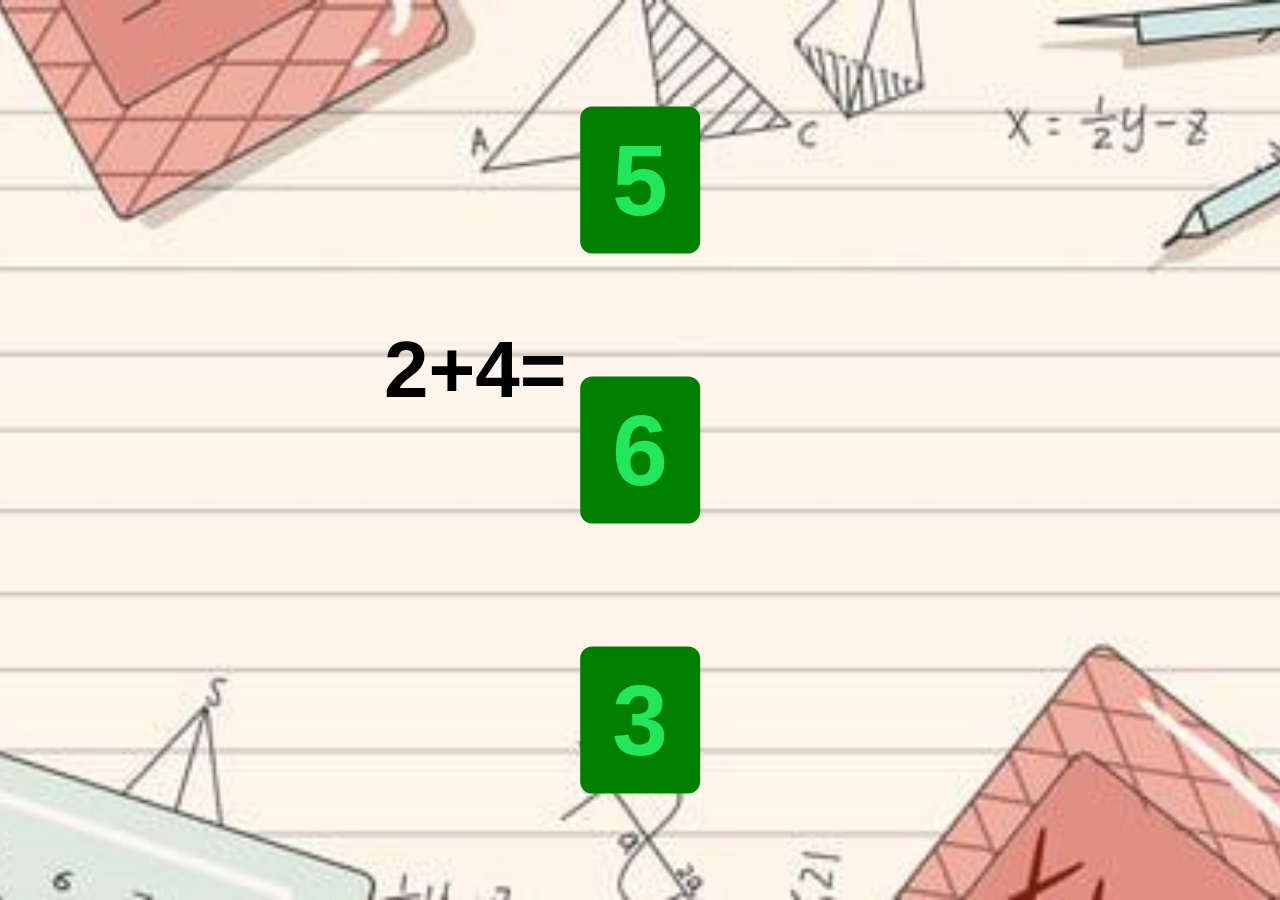
<file: html/nivel1.html>
<html lang="en">
<head>
    <meta charset="UTF-8">
    <meta http-equiv="X-UA-Compatible" content="IE=edge">
    <meta name="viewport" content="width=device-width, initial-scale=1.0">
    <title>Fastmath</title>
    <link rel="shortcut icon" href="../img/imagen icon.jpg">
<link rel="stylesheet" href="../css/nivel1.css">
</head>
<body>
  <h1>2+4=</h1>  
<button class="win">
  <a class="sinfondo" href="../html/pantalla de victoria.html"><span class="color">6</span></a>
  </button>

  
   

  <button class="loose">
    <a class="sinfondo" href="../html/pantalla de fallo.html"><span class="color">5</span></a>
  
  </button>


  <button class="perder"> <a class="sinfondo" href="../html/pantalla de fallo.html"><span class="color">3</span></a></button>

</body>
</html>
</file>
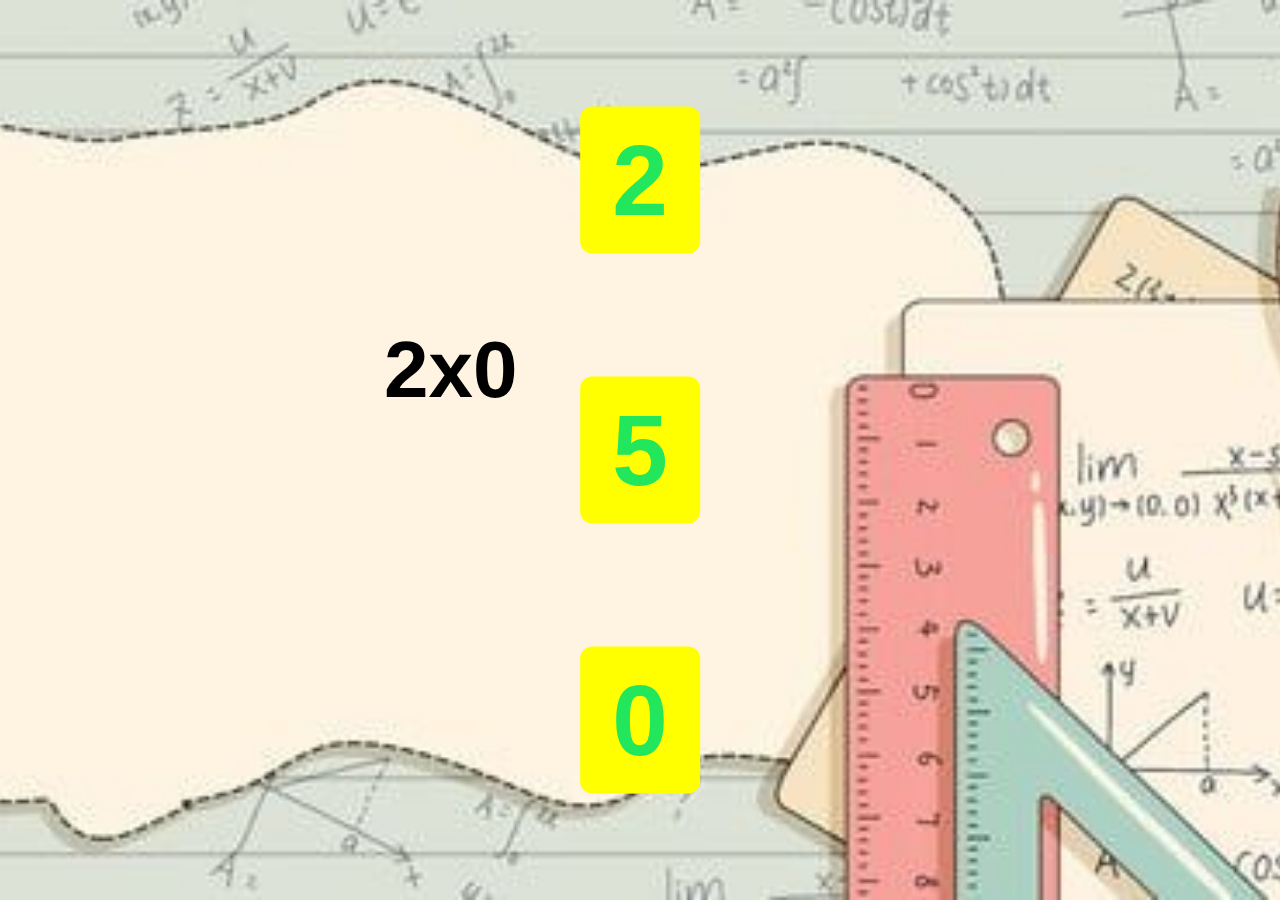
<file: html/nivel2.html>
<html lang="en">
<head>
    <meta charset="UTF-8">
    <meta http-equiv="X-UA-Compatible" content="IE=edge">
    <meta name="viewport" content="width=device-width, initial-scale=1.0">
    <title>Fastmath</title>
    <link rel="shortcut icon" href="../img/imagen icon.jpg">
<link rel="stylesheet" href="../css/nivel2.css">

</head>
<body>
   
   <h1>2x0</h1>
    <button class="win2">
        <a class="sinfondo" href="../html/pantalla de victoria.html"><span class="color">0</span></a>
        </button>
      
        
         
      
        <button class="loose2">
          <a class="sinfondo" href="pantalla de fallo.html"><span class="color">2</span></a>
        
        </button>
      
      
        <button class="perder2"> <a class="sinfondo" href="pantalla de fallo.html"><span class="color">5</span></a></button> 
</body>
</html>
</file>
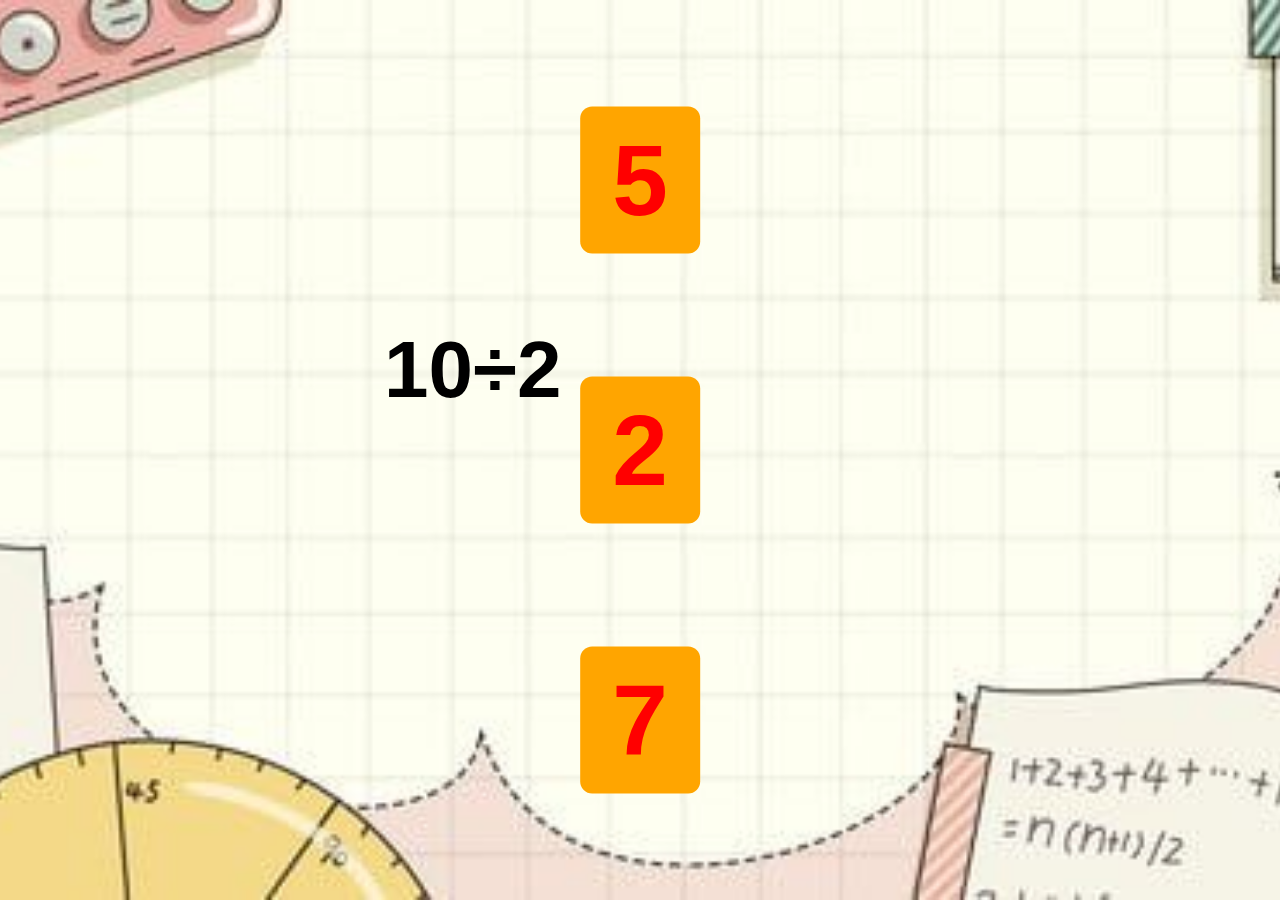
<file: html/nivel3.html>
<html lang="en">
<head>
    <meta charset="UTF-8">
    <meta http-equiv="X-UA-Compatible" content="IE=edge">
    <meta name="viewport" content="width=device-width, initial-scale=1.0">
    <title>Fastmath</title>

<link rel="stylesheet" href="../css/nivel3.css">
<link rel="shortcut icon" href="../img/imagen icon.jpg">
</head>
<body>
    <h1>10÷2</h1>
    <button class="win3">
        <a class="sinfondo" href="../html/pantalla de victoria.html"><span class="color">5</span></a>
        </button>
      
        
         
      
        <button class="loose3">
          <a class="sinfondo" href="pantalla de fallo.html"><span class="color">2</span></a>
        
        </button>
      
      
        <button class="perder3"> <a class="sinfondo" href="pantalla de fallo.html"><span class="color">7</span></a></button>  
</body>
</html>
</file>
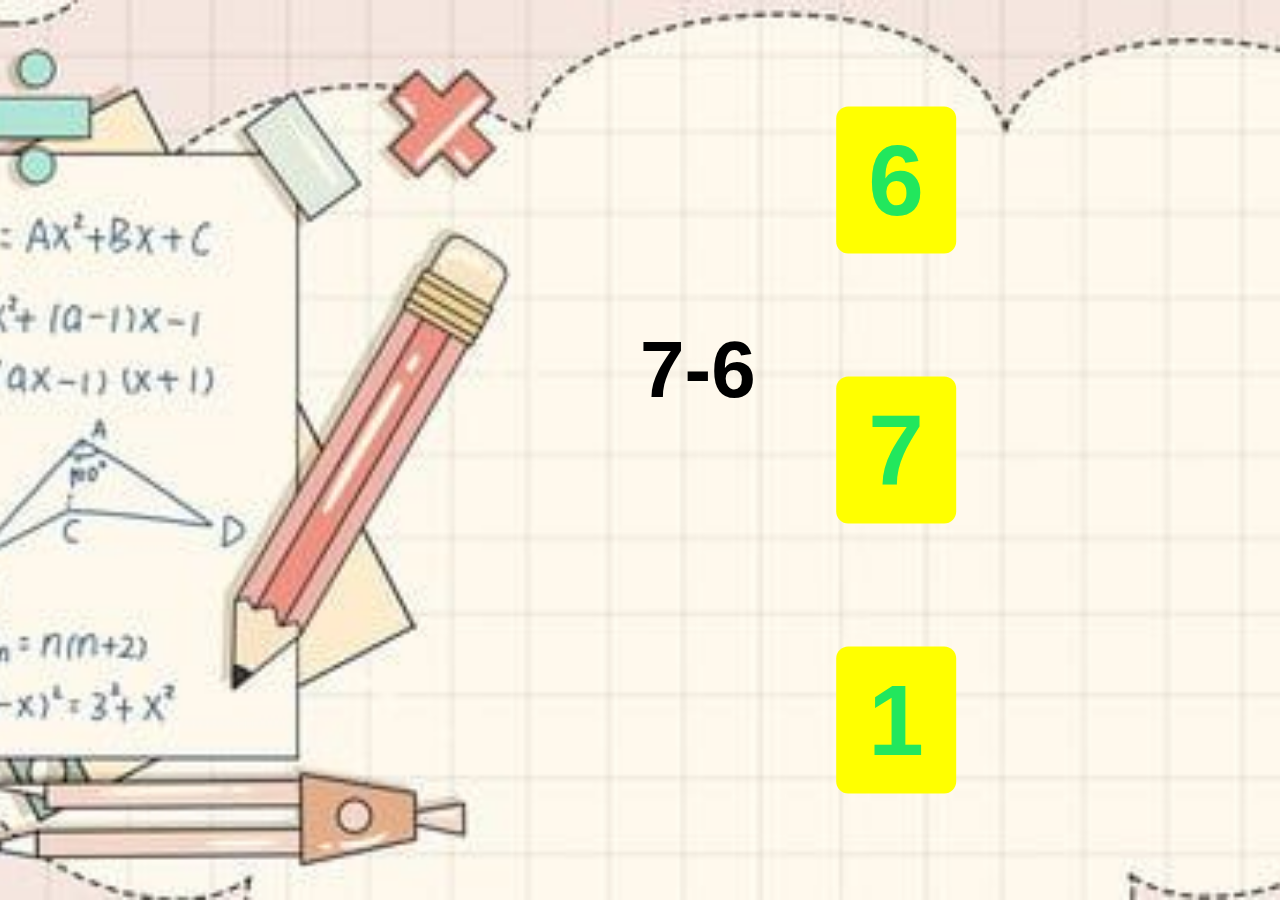
<file: html/nivel4.html>
<html lang="en">
<head>
    <meta charset="UTF-8">
    <meta http-equiv="X-UA-Compatible" content="IE=edge">
    <meta name="viewport" content="width=device-width, initial-scale=1.0">
    <title>Fastmath</title>
    <link rel="shortcut icon" href="../img/imagen icon.jpg">
<link rel="stylesheet" href="../css/nivel4.css">
</head>
<body>
    <h1>7-6</h1>
    <button class="win4">
        <a class="sinfondo" href="../html/pantalla de victoria.html"><span class="color">1</span></a>
        </button>
      
        
         
      
        <button class="loose4">
          <a class="sinfondo" href="pantalla de fallo.html"><span class="color">6</span></a>
        
        </button>
      
      
        <button class="perder4"> <a class="sinfondo" href="pantalla de fallo.html"><span class="color">7</span></a></button>
</body>
</html>
</file>
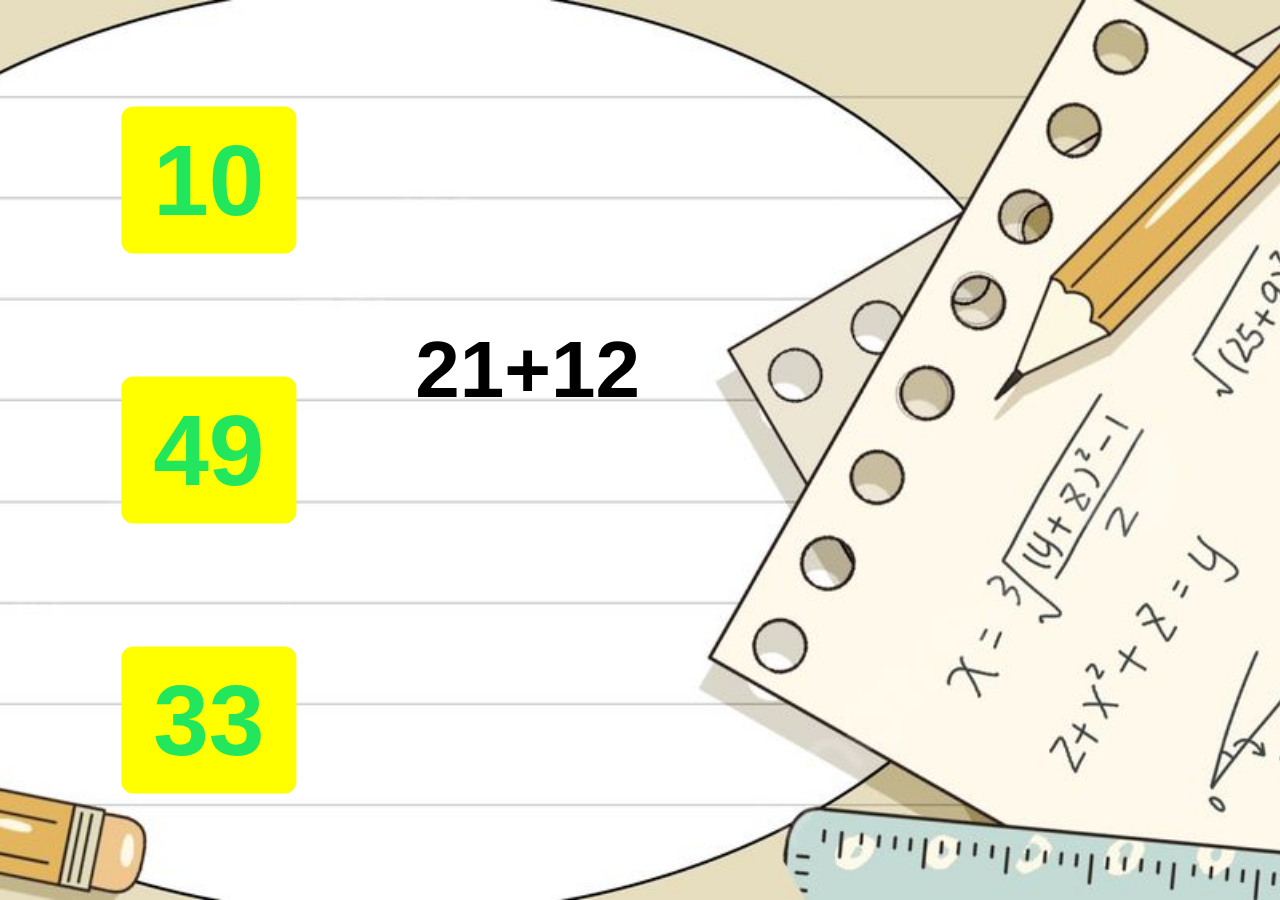
<file: html/nivel5.html>
<html lang="en">
<head>
    <meta charset="UTF-8">
    <meta http-equiv="X-UA-Compatible" content="IE=edge">
    <meta name="viewport" content="width=device-width, initial-scale=1.0">
    <title>Fastmath</title>
    <link rel="shortcut icon" href="../img/imagen icon.jpg">
<link rel="stylesheet" href="../css/nivel5.css">
</head>
<body>
    <h1>21+12</h1>
    <button class="win5">
        <a class="sinfondo" href="../html/pantalla de victoria.html"><span class="color">33</span></a>
        </button>
      
        
         
      
        <button class="loose5">
          <a class="sinfondo" href="pantalla de fallo.html"><span class="color">10</span></a>
        
        </button>
      
      
<button class="perder5"> <a class="sinfondo" href="pantalla de fallo.html"><span class="color">49</span></a></button>
</body>
</html>
</file>
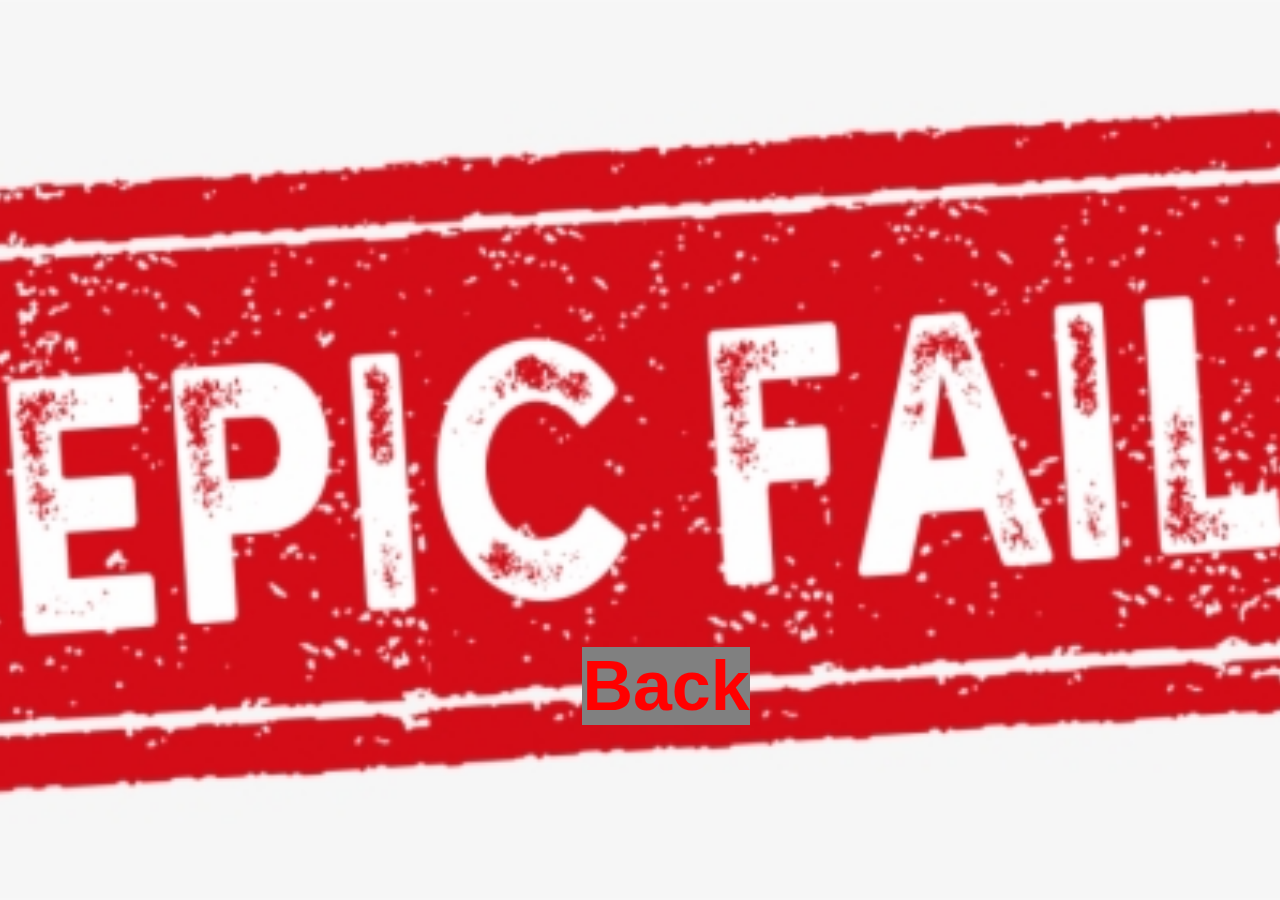
<file: html/pantalla de fallo.html>
<html lang="en">
<head>
    <meta charset="UTF-8">
    <meta http-equiv="X-UA-Compatible" content="IE=edge">
    <meta name="viewport" content="width=device-width, initial-scale=1.0">
    <title>Fastmath</title>

    <link rel="stylesheet" href="../css/fail.css">
    <link rel="shortcut icon" href="../img/imagen icon.jpg">

   
</head>
<body>
    <button class="win">
        <a class="sinfondo" href="../html/menu.html"><span class="regreso">Back</span></a>
        </button> 
</body>

</html>
</file>
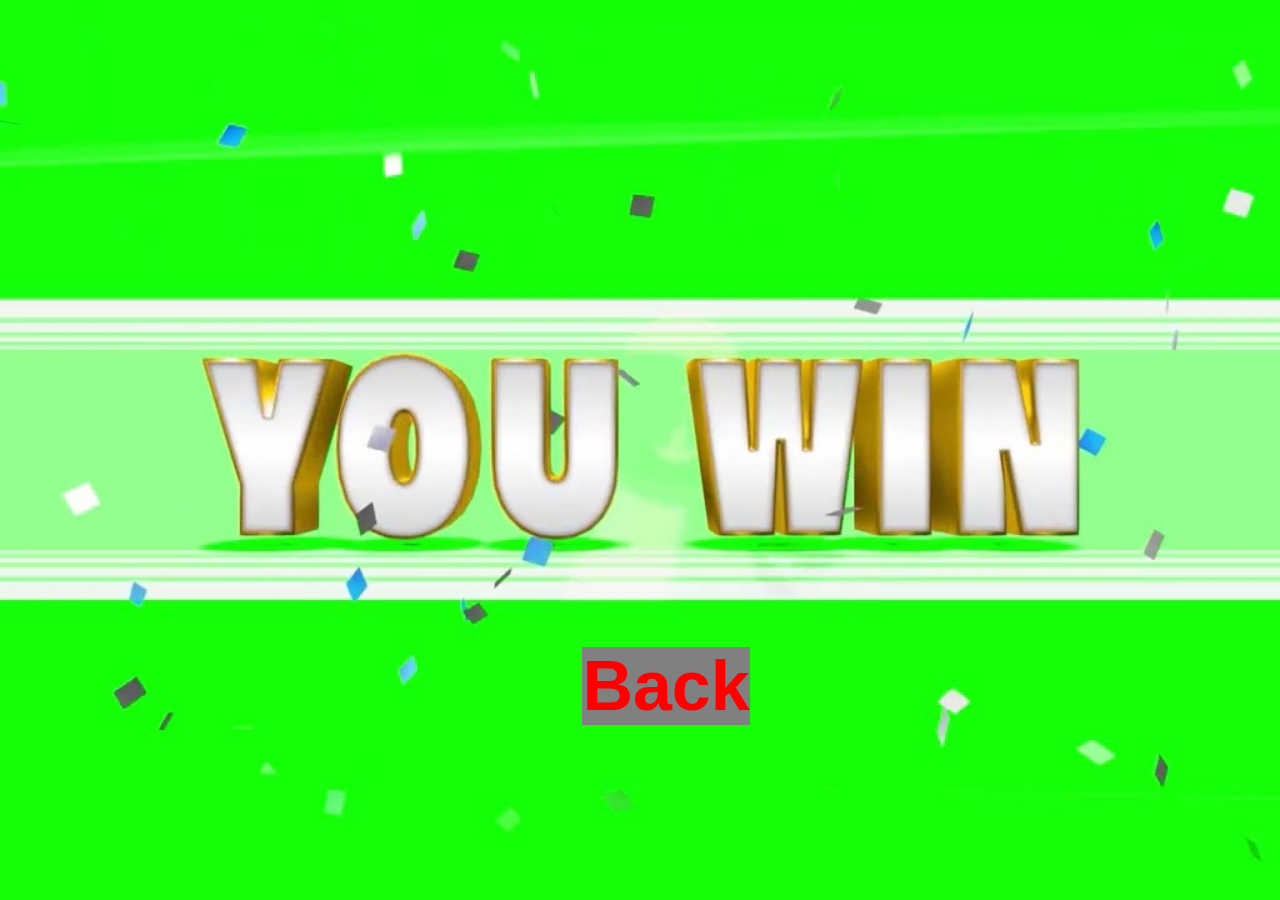
<file: html/pantalla de victoria.html>
<html lang="en">
<head>
    <meta charset="UTF-8">
    <meta http-equiv="X-UA-Compatible" content="IE=edge">
    <meta name="viewport" content="width=device-width, initial-scale=1.0">
    <title>Fastmath</title>



    
    
    <link rel="stylesheet" href="../css/win.css">
    
    <link rel="shortcut icon" href="../img/imagen icon.jpg">


</head>
<body>

    <button class="win">
        <a class="sinfondo" href="../html/menu.html"><span class="regreso">Back</span></a>
        </button>

</body> 
        
</html>
</file>
<file: css/nivel1.css>
body{background-image: url(../img/imagen3.jpg);
    background-repeat: no-repeat;
      background-position: center center;  
      height: 500px;
      width: 100px;
     background-size: cover;
    background-attachment: fixed;}

    h1{  font-family: sans-serif;
      position: absolute;
        top: 30%;
        left: 30%;
        font-size: 80px;



    }

    .win{
    
      border: 0;
      padding: 16px 32px;
      color: rgb(21, 218, 64);
      font-size: 24px;
      font-weight: bold;
      background-color: green ;
      border-radius: 12px;
      background: linear-gradient( 45deg);
    
      position: absolute;
      top: 50%;
      left: 50%;
      transform: translate(-50%, -50%);
      font-size: 100px;
    }




    .loose{
  
      border: 0;
      padding: 16px 32px;
      color: #3cecdd;
      font-size: 24px;
      font-weight: bold;
      background-color: green;
      border-radius: 12px;
      background: linear-gradient( 45deg);
    
      position: absolute;
      top: 20%;
      left: 50%;
      transform: translate(-50%, -50%);
      font-size: 100px;
    }

    .perder{
  
      border: 0;
      padding: 16px 32px;
      color: #22e75d;
      font-size: 24px;
      font-weight: bold;
      background-color: green;
      border-radius: 12px;
      background: linear-gradient( 45deg);
    
      position: absolute;
      top: 80%;
      left: 50%;
      transform: translate(-50%, -50%);
      font-size: 100px;
    }


     .color{ color: #22e75d;}
    .sinfondo{text-decoration:none;
      
    }

    .loose:hover {
      background-color: #2a44d6; 
      color: white;
    } 

    .perder:hover {
      background-color: #2a44d6; 
      color: white;
    } 
  
    .win:hover {
      background-color: #2a44d6; 
      color: white;
    }
</file>
<file: css/nivel2.css>
body{background-image: url(../img/imagen\ 4.jpg);
    background-repeat: no-repeat;
      background-position: center center;  
      height: 500px;
      width: 100px;
     background-size: cover;
    background-attachment: fixed;}

    h1{  font-family: sans-serif;
      position: absolute;
        top: 30%;
        left: 30%;
        font-size: 80px;



    }

    .win2{
    
      border: 0;
      padding: 16px 32px;
      color: rgb(21, 218, 64);
      font-size: 24px;
      font-weight: bold;
      background-color: yellow;
      border-radius: 12px;
      background: linear-gradient( 45deg);
    
      position: absolute;
      top: 80%;
      left: 50%;
      transform: translate(-50%, -50%);
      font-size: 100px;
    }




    .loose2{
  
      border: 0;
      padding: 16px 32px;
      color: #3cecdd;
      font-size: 24px;
      font-weight: bold;
      background-color: yellow;
      border-radius: 12px;
      background: linear-gradient( 45deg);
    
      position: absolute;
      top: 20%;
      left: 50%;
      transform: translate(-50%, -50%);
      font-size: 100px;
    }

    .perder2{
  
      border: 0;
      padding: 16px 32px;
      color: #22e75d;
      font-size: 24px;
      font-weight: bold;
      background-color: yellow;
      border-radius: 12px;
      background: linear-gradient( 45deg);
    
      position: absolute;
      top: 50%;
      left: 50%;
      transform: translate(-50%, -50%);
      font-size: 100px;
    }


     .color{ color: #22e75d;}
    .sinfondo{text-decoration:none;
      
    }

    .loose2:hover {
      background-color: #2a44d6; 
      color: white;
    } 

    .perder2:hover {
      background-color: #2a44d6; 
      color: white;
    } 
  
    .win2:hover {
      background-color: #2a44d6; 
      color: white;
    }
</file>
<file: css/nivel3.css>
body{background-image: url(../img/imagen5.jpg);
    background-repeat: no-repeat;
      background-position: center center;  
      height: 500px;
      width: 100px;
     background-size: cover;
    background-attachment: fixed;}

    h1{  font-family: sans-serif;
      position: absolute;
        top: 30%;
        left: 30%;
        font-size: 80px;



    }

    .win3{
    
      border: 0;
      padding: 16px 32px;
      color: rgb(21, 218, 64);
      font-size: 24px;
      font-weight: bold;
      background-color: orange;
      border-radius: 12px;
      background: linear-gradient( 45deg);
    
      position: absolute;
      top: 20%;
      left: 50%;
      transform: translate(-50%, -50%);
      font-size: 100px;
    }




    .loose3{
  
      border: 0;
      padding: 16px 32px;
      color: #3cecdd;
      font-size: 24px;
      font-weight: bold;
      background-color: orange;
      border-radius: 12px;
      background: linear-gradient( 45deg);
    
      position: absolute;
      top: 50%;
      left: 50%;
      transform: translate(-50%, -50%);
      font-size: 100px;
    }

    .perder3{
  
      border: 0;
      padding: 16px 32px;
      color: #22e75d;
      font-size: 24px;
      font-weight: bold;
      background-color: orange;
      border-radius: 12px;
      background: linear-gradient( 45deg);
    
      position: absolute;
      top: 80%;
      left: 50%;
      transform: translate(-50%, -50%);
      font-size: 100px;
    }


     .color{ color: red;}
    .sinfondo{text-decoration:none;
      
   }

    .loose3:hover {
      background-color: #2a44d6; 
      color: white;
    } 

    .perder3:hover {
      background-color: #2a44d6; 
      color: white;
    } 
  
    .win3:hover {
      background-color: #2a44d6; 
      color: white;
    }
</file>
<file: css/nivel4.css>
body{background-image: url(../img/imagen6.jpg);
    background-repeat: no-repeat;
      background-position: center center;  
      height: 500px;
      width: 100px;
     background-size: cover;
    background-attachment: fixed;}

    h1{  font-family: sans-serif;
      position: absolute;
        top: 30%;
        left: 50%;
        font-size: 80px;



    }

    .win4{
    
      border: 0;
      padding: 16px 32px;
      color: rgb(21, 218, 64);
      font-size: 24px;
      font-weight: bold;
      background-color: yellow;
      border-radius: 12px;
      background: linear-gradient( 45deg);
    
      position: absolute;
      top: 80%;
      left: 70%;
      transform: translate(-50%, -50%);
      font-size: 100px;
    }




    .loose4{
  
      border: 0;
      padding: 16px 32px;
      color: #3cecdd;
      font-size: 24px;
      font-weight: bold;
      background-color: yellow;
      border-radius: 12px;
      background: linear-gradient( 45deg);
    
      position: absolute;
      top: 20%;
      left: 70%;
      transform: translate(-50%, -50%);
      font-size: 100px;
    }

    .perder4{
  
      border: 0;
      padding: 16px 32px;
      color: #22e75d;
      font-size: 24px;
      font-weight: bold;
      background-color: yellow;
      border-radius: 12px;
      background: linear-gradient( 45deg);
    
      position: absolute;
      top: 50%;
      left: 70%;
      transform: translate(-50%, -50%);
      font-size: 100px;
    }


     .color{ color: #22e75d;}
    .sinfondo{text-decoration:none;
      
    }

    .loose4:hover {
      background-color: #2a44d6; 
      color: white;
    } 

    .perder4:hover {
      background-color: #2a44d6; 
      color: white;
    } 
  
    .win4:hover {
      background-color: #2a44d6; 
      color: white;
    }
</file>
<file: css/nivel5.css>
body{background-image: url(../img/imagen7.jpg);
    background-repeat: no-repeat;
      background-position: center center;  
      height: 500px;
      width: 100px;
     background-size: cover;
    background-attachment: fixed;}

    h1{  font-family: sans-serif;
      position: absolute;
        top: 30%;
        right: 50%;
        font-size: 80px;



    }

    .win5{
    
      border: 0;
      padding: 16px 32px;
      color: rgb(21, 218, 64);
      font-size: 24px;
      font-weight: bold;
      background-color: yellow;
      border-radius: 12px;
      background: linear-gradient( 45deg);
    
      position: absolute;
      top: 80%;
      right: 70%;
      transform: translate(-50%, -50%);
      font-size: 100px;
    }




    .loose5{
  
      border: 0;
      padding: 16px 32px;
      color: #3cecdd;
      font-size: 24px;
      font-weight: bold;
      background-color: yellow;
      border-radius: 12px;
      background: linear-gradient( 45deg);
    
      position: absolute;
      top: 20%;
      right: 70%;
      transform: translate(-50%, -50%);
      font-size: 100px;
    }

    .perder5{
  
      border: 0;
      padding: 16px 32px;
      color: #22e75d;
      font-size: 24px;
      font-weight: bold;
      background-color: yellow;
      border-radius: 12px;
      background: linear-gradient( 45deg);
    
      position: absolute;
      top: 50%;
      right: 70%;
      transform: translate(-50%, -50%);
      font-size: 100px;
    }


     .color{ color: #22e75d;}
    .sinfondo{text-decoration:none;
      
    }

    .loose5:hover {
      background-color: #2a44d6; 
      color: white;
    } 

    .perder5:hover {
      background-color: #2a44d6; 
      color: white;
    } 
  
    .win5:hover {
      background-color: #2a44d6; 
      color: white;
    }
</file>
<file: css/fail.css>
body{background-image: url(../img/fail.jpg);
    
      background-position: center center;  
      height: 500px;
      width: 100px;
     background-size: cover;
    background-attachment: fixed;}
      
    
    .sinfondo{text-decoration: none;}



    .win{
      border: 0;
      padding: 16px 32px;
      color: #ec3c3c;
      font-size: 30px;
      font-weight: bold;
      position: absolute;
      top: 70%;
      left: 43%;
      
      
      background: none;
      }
      .regreso{background-color: gray;
        font-size: 70px;
        
        color: red;
        }
</file>
<file: css/win.css>
body{background-image: url(../img/pantalla\ de\ victoria.jpg);
    background-repeat: no-repeat;
      background-position: center center;  
      height: 500px;
      width: 100px;
     background-size: cover;
    background-attachment: fixed;}
      
    
    .sinfondo{text-decoration: none;}



    .win{
      border: 0;
      padding: 16px 32px;
      color: #ec3c3c;
      font-size: 30px;
      font-weight: bold;
      position: absolute;
      top: 70%;
      left: 43%;
      
      
      background: none;
      }
      .regreso{background-color: gray;
        font-size: 70px;
        
        color: red;
        }
</file>
